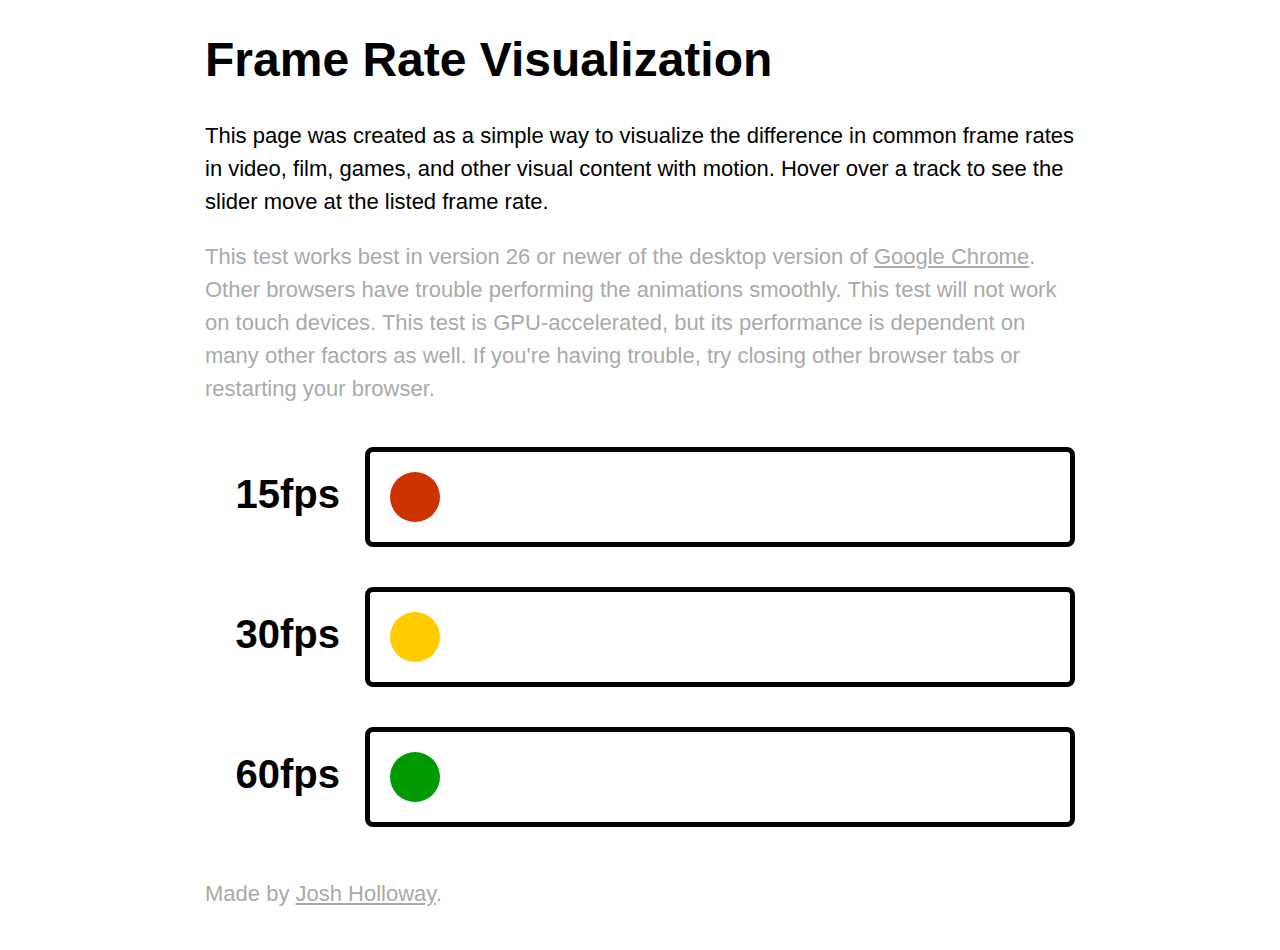
<file: index.html>
<!DOCTYPE html>
<html>

  <head>
    <title>Frame Rate Visualization</title>
    <meta charset="utf-8">
    
    <meta property="og:title" content="Frame Rate Visualization">
    <meta property="og:type" content="website">
    <meta property="og:url" content="http://jholloway.github.io/fps/">
    <meta property="og:image" content="http://jholloway.github.io/fps/img/og-main.png">
    <meta property="og:site_name" content="Frame Rate Visualization">
    <meta property="og:description" content="A simple way to visualize the difference in common frame rates in video, film, games, and other visual content with motion.">
    
    <meta property="fb:page_id" content="283656238465078">
    
    <meta name="application-name" content="Frame Rate Visualization">
    
    <link rel="stylesheet" href="main.css">
  </head>
  
  <body>
    
    <div id="container">
      
      <h1>Frame Rate Visualization</h1>
      <p>This page was created as a simple way to visualize the difference in common frame rates in video, film, games, and other visual content with motion. Hover over a track to see the slider move at the listed frame rate.</p>
      <p class="note">This test works best in version 26 or newer of the desktop version of <a href="https://www.google.com/chrome/">Google Chrome</a>. Other browsers have trouble performing the animations smoothly. This test will not work on touch devices. This test is GPU-accelerated, but its performance is dependent on many other factors as well. If you're having trouble, try closing other browser tabs or restarting your browser.</p>
    
      <div class="widget">
        <div class="label"><h2>15fps</h2></div>
        <div class="track"><div class="slider _15fps"></div></div>
      </div>
      
      <div class="widget">
        <div class="label"><h2>30fps</h2></div>
        <div class="track"><div class="slider _30fps"></div></div>
      </div>
      
      <div class="widget">
        <div class="label"><h2>60fps</h2></div>
        <div class="track"><div class="slider _60fps"></div></div>
      </div>
      
      <p class="note footer">Made by <a href="https://twitter.com/31Holloway">Josh Holloway</a>.</p>
    </div>
    
  </body>
</html>
</file>
<file: main.css>
#container {
  width: 870px;
  margin: 0 auto;
  font-family: sans-serif;
}

h1 {
  font-size: 3em;
}

p {
  font-size: 1.375em;
  line-height: 1.5em;
}

.note, 
.note a {
  color: #aaa;
}

.note a:hover {
  color: #888;
}

.widget {
  width: 100%;
  height: 110px;
  clear: both;
}

.label {
  float: left;
  width: 115px;
  height: 50px;
  margin: 20px auto;
  padding: 20px;
}

.label h2 {
  font-size: 2.5em;
  margin: 0;
  padding: 5px 0;
  float: right;
}

.slider, 
.track, 
.label {
  display: block;
}

.track {
  border: 5px solid #000;
  border-radius: 8px;
  width: 660px;
  margin: 20px auto;
  padding: 20px;
  height: 50px;
  float: right;
}

.slider {
  width: 50px;
  height: 50px;
  border-radius: 100%;
  transform: translateZ(0); /* ENABLES GPU ACCELERATION ON SUPPORTED BROWSERS */
}

._15fps {
  background: #c30;
  transition: margin 1s steps(15,end);
}

._30fps {
  background: #fc0;
  transition: margin 1s steps(30,end);
}

._60fps {
  background: #090;
  transition: margin 1s steps(60,end);
}

.track:hover .slider {
  margin-left: 610px;
}

.footer { 
  margin: 60px 0 40px 0; 
}
</file>
